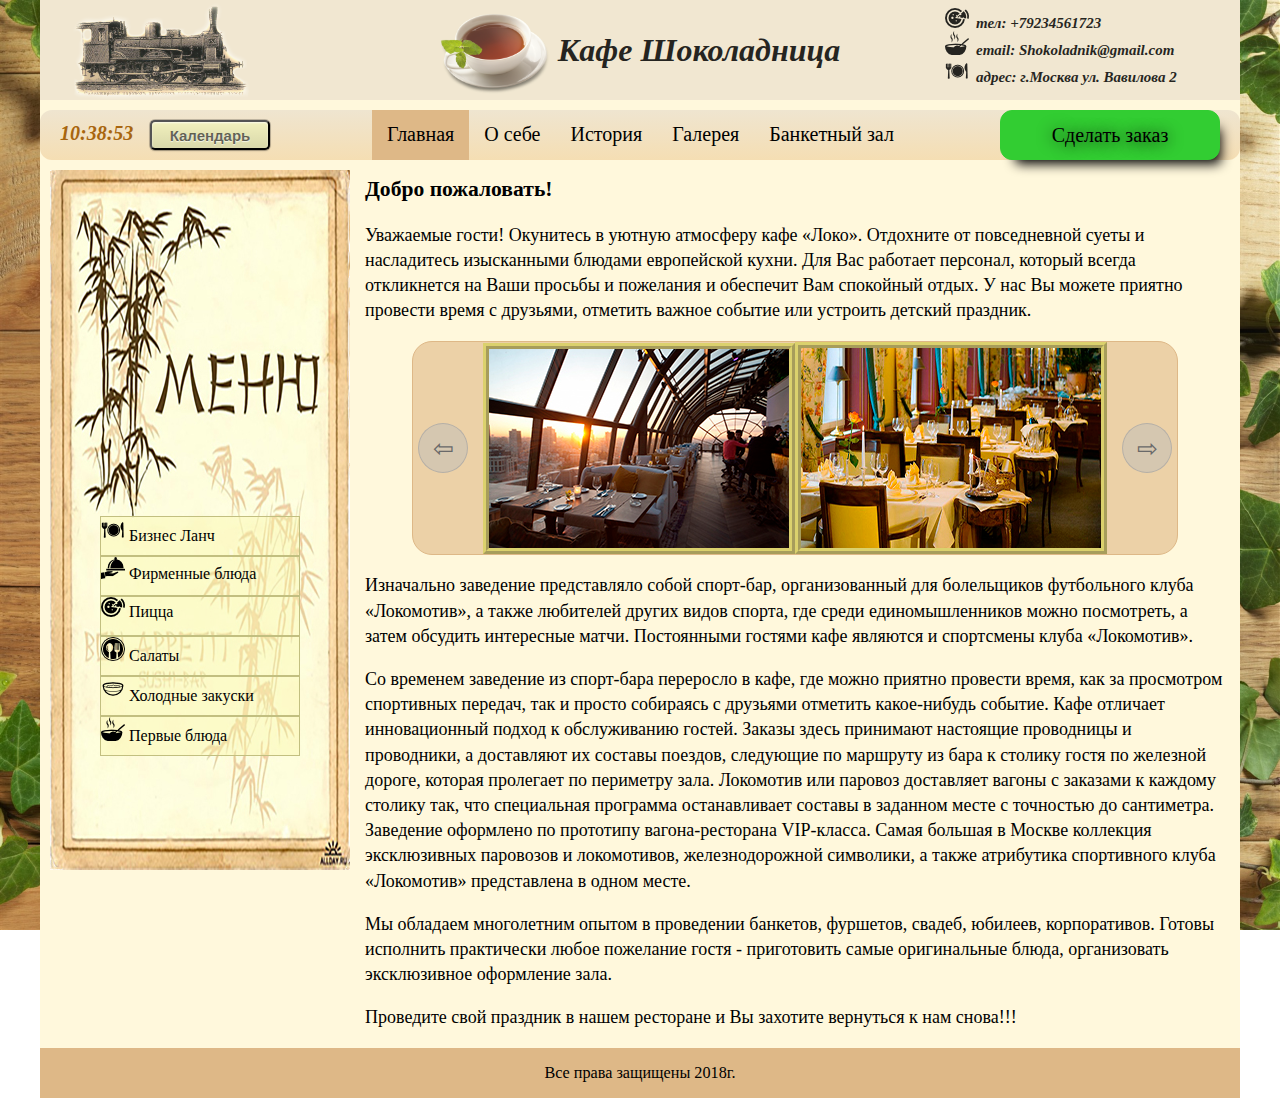
<file: htmlCssJS/Index.html>
﻿<!DOCTYPE html>
<html>
<head >
    <meta charset="UTF-8">
    <title>Шоколадница</title>
    <link rel="stylesheet" type="text/css" href="Css.css">
</head>
<body>

<div id="container">
<header>
<img src="../Images/train.png" >

    <div>
 <img src="../Images/cup_PNG1974.png" id="logo" > Кафе Шоколадница
    </div>

<ul>
    <li>тел: +79234561723</li>
    <li>email: Shokoladnik@gmail.com</li>
    <li>адрес: г.Москва ул. Вавилова 2</li>
</ul>

</header>


<ul class="NavigationMenu">
    <li class="NavigationMenu__selected">Главная</li>
    <li><a href="AboutMe.html">О себе</a></li>
    <li><a href="History.html">История</a></li>
    <li><a href="Media.html">Галерея</a></li>
    <li><a href="Hall.html">Банкетный зал</a></li>
    <li id="order">Сделать заказ</li>
    <input type="button" class="butt" value="Календарь">
</ul>

    <div id="main">
        <h1>Добро пожаловать!</h1>
        <p>
            Уважаемые гости! Окунитесь в уютную атмосферу кафе «Локо». Отдохните от повседневной суеты и насладитесь изысканными блюдами европейской кухни.
            Для Вас работает персонал, который всегда откликнется на Ваши просьбы и пожелания и обеспечит
            Вам спокойный отдых. У нас Вы можете приятно провести время с друзьями, отметить важное событие или устроить детский праздник.
        </p>
        <div class="block">
            <button class="buttons buttonLeft">⇦</button>
            <button class="buttons buttonRight">⇨</button>
        <div class="cover">
        <ul class="gallery">
            <li class="gallery__item"><img src="../Images/cafe/1.jpg"></li>
            <li class="gallery__item"><img src="../Images/cafe/2.jpg"></li>
            <li class="gallery__item"><img src="../Images/cafe/3.jpg"></li>
            <li class="gallery__item"><img src="../Images/cafe/4.jpg"></li>
            <li class="gallery__item"><img src="../Images/cafe/5.Jpg"></li>
            <li class="gallery__item"><img src="../Images/cafe/6.jpg"></li>
            <li class="gallery__item"><img src="../Images/cafe/7.jpg"></li>
        </ul>
        </div>
        </div>
        <p>  Изначально заведение представляло собой спорт-бар, организованный для болельщиков футбольного клуба «Локомотив»,
            а также любителей других видов спорта, где среди единомышленников можно посмотреть,
            а затем обсудить интересные матчи. Постоянными гостями кафе являются и спортсмены клуба «Локомотив».</p>
       <p>
          Со временем заведение из спорт-бара переросло в кафе, где можно приятно провести время, как за просмотром спортивных передач, так и просто собираясь с друзьями
           отметить какое-нибудь событие. Кафе отличает инновационный подход к обслуживанию гостей. Заказы здесь принимают настоящие проводницы и проводники, а доставляют их составы поездов,
           следующие по маршруту из бара к столику гостя по железной дороге, которая пролегает по периметру зала. Локомотив или паровоз доставляет вагоны с заказами к каждому столику так,
           что специальная программа останавливает составы в заданном месте с точностью до сантиметра. Заведение оформлено по прототипу вагона-ресторана VIP-класса. Самая большая в Москве
           коллекция эксклюзивных паровозов и локомотивов, железнодорожной символики, а также атрибутика спортивного клуба «Локомотив» представлена в одном месте.
       </p>
       <p> Мы обладаем многолетним опытом в проведении банкетов, фуршетов, свадеб, юбилеев, корпоративов.
        Готовы исполнить практически любое пожелание гостя - приготовить самые оригинальные блюда, организовать эксклюзивное оформление зала.</p>

        <p>Проведите свой праздник в нашем ресторане и Вы захотите вернуться к нам снова!!!</p>

    </div>

    <div id="menu">

        <img src="../Images/menu.jpg">
        <ul>
            <li><a href="">Бизнес Ланч</a>
                <ul>
                    <li><a href="https://www.youtube.com/">Диетический вариант</a></li>
                    <li><a>По-королевски</a></li>
                </ul>
            </li>
            <li><a href="">Фирменные блюда</a>
                <ul>
                    <li><a href="https://www.youtube.com/">Свинина от шефа</a></li>
                    <li><a>Плов от шефа</a></li>
                </ul></li>
            <li><a href="">Пицца</a>
                <ul>
                    <li><a href="https://www.youtube.com/">Моцарелла</a></li>
                    <li><a>Мексикана</a></li>
                </ul></li>
            <li><a href="">Салаты</a>
                <ul>
                    <li><a href="https://www.youtube.com/">Салат Цезарь</a></li>
                    <li><a>Свекла с чесноком</a></li>
                </ul></li>
            <li><a href="">Холодные закуски</a>
                <ul>
                    <li><a href="https://www.youtube.com/">Икра черная</a></li>
                    <li><a>Икра красная</a></li>
                </ul></li>
            <li><a href="">Первые блюда</a>
                <ul>
                    <li><a href="https://www.youtube.com/">Борщ</a></li>
                    <li><a>Суп гороховый</a></li>
                </ul></li>
        </ul>
    </div>


<footer>
Все права защищены 2018г.
</footer>

</div>
<script  src="menuWindow.js">
</script>

<script src="Clock.js"></script>
<script src="calendar.js"></script>
<script src="buttonsForGallery.js"></script>

</body>
</html>
</file>
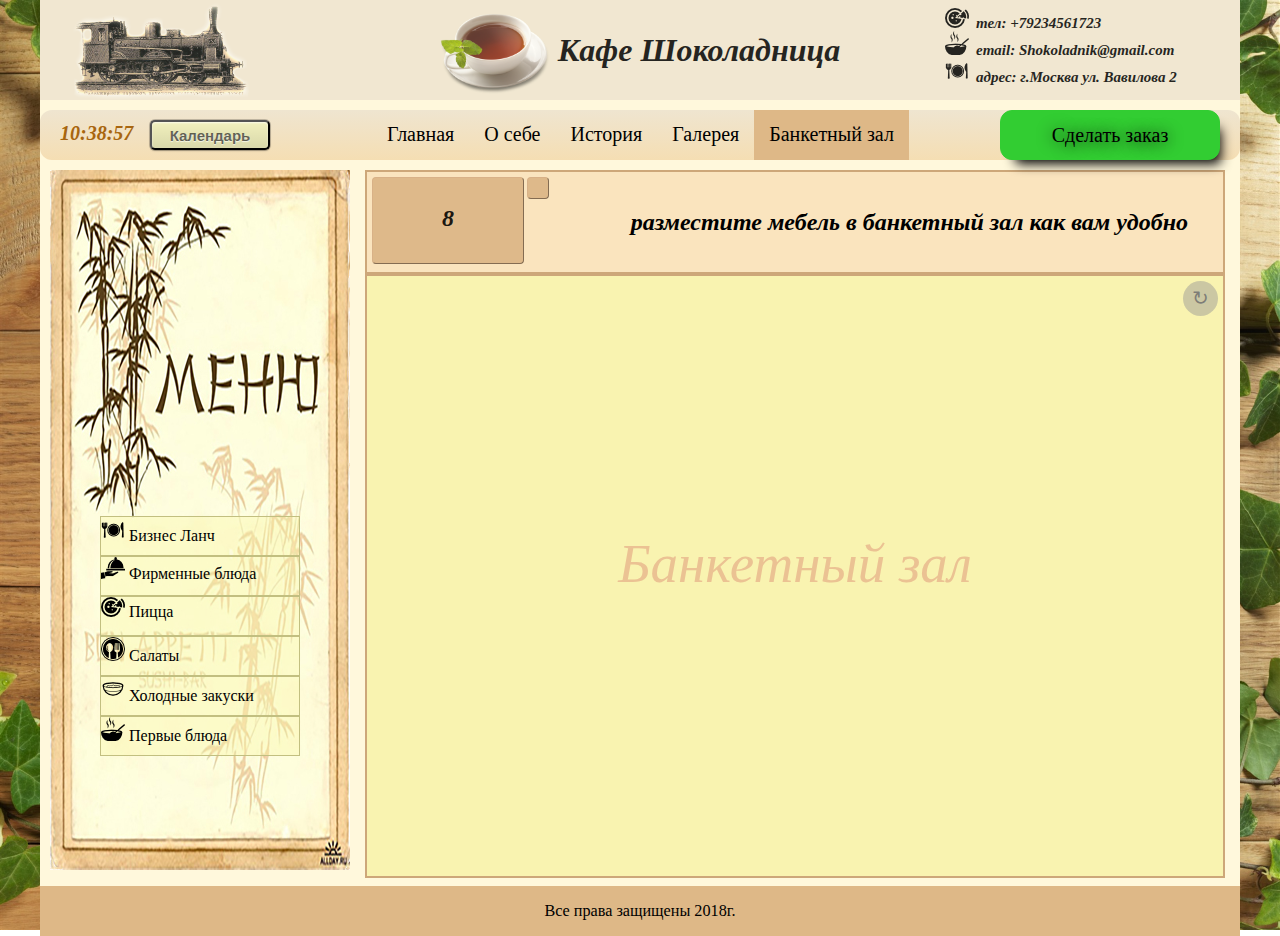
<file: htmlCssJS/Hall.html>
<!DOCTYPE html>
<html>
<head >
    <meta charset="UTF-8">
    <title>Шоколадница</title>
    <link rel="stylesheet" type="text/css" href="Css.css">
    <link rel="stylesheet" type="text/css" href="Hall.css">
    <script src="https://cdn.polyfill.io/v2/polyfill.js?features=Element.prototype.remove"></script>
</head>
<body>

<div id="container">
    <header>
        <img src="../Images/train.png" >

        <div>
            <img src="../Images/cup_PNG1974.png" id="logo" > Кафе Шоколадница
        </div>

        <ul>
            <li>тел: +79234561723</li>
            <li>email: Shokoladnik@gmail.com</li>
            <li>адрес: г.Москва ул. Вавилова 2</li>
        </ul>

    </header>


    <ul class="NavigationMenu">
        <li> <a href="Index.html">Главная</a></li>
        <li><a href="AboutMe.html">О себе</a></li>
        <li ><a href="History.html">История</a></li>
        <li><a href="Media.html">Галерея</a></li>
        <li class="NavigationMenu__selected"><a href="Hall.html">Банкетный зал</a></li>
        <li id="order">Сделать заказ</li>
        <input type="button" class="butt" value="Календарь">
    </ul>

    <div class="field">
        <div class="field__furniture furniture" >
            <div class="furniture__draggable table"><span class="table__count">8</span></div>
            <div class="furniture__draggable chair"></div>
            <span class="furniture__header">разместите мебель в банкетный зал как вам удобно</span>
        </div>
        <div class="field__room room">
        <span class="room__title">Банкетный зал</span>
        <div class="room__button">↻</div>
        </div>
    </div>
    <div id="menu">

        <img src="../Images/menu.jpg">
        <ul>
            <li><a href="">Бизнес Ланч</a>
                <ul>
                    <li><a href="https://www.youtube.com/">Диетический вариант</a></li>
                    <li><a>По-королевски</a></li>
                </ul>
            </li>
            <li><a href="">Фирменные блюда</a>
                <ul>
                    <li><a href="https://www.youtube.com/">Свинина от шефа</a></li>
                    <li><a>Плов от шефа</a></li>
                </ul></li>
            <li><a href="">Пицца</a>
                <ul>
                    <li><a href="https://www.youtube.com/">Моцарелла</a></li>
                    <li><a>Мексикана</a></li>
                </ul></li>
            <li><a href="">Салаты</a>
                <ul>
                    <li><a href="https://www.youtube.com/">Салат Цезарь</a></li>
                    <li><a>Свекла с чесноком</a></li>
                </ul></li>
            <li><a href="">Холодные закуски</a>
                <ul>
                    <li><a href="https://www.youtube.com/">Икра черная</a></li>
                    <li><a>Икра красная</a></li>
                </ul></li>
            <li><a href="">Первые блюда</a>
                <ul>
                    <li><a href="https://www.youtube.com/">Борщ</a></li>
                    <li><a>Суп гороховый</a></li>
                </ul></li>
        </ul>
    </div>


    <footer>
        Все права защищены 2018г.
    </footer>

</div>

<script  src="menuWindow.js">
</script>
<script src="Hall__draggable.js"></script>
<script src="Clock.js"></script>
<script src="calendar.js"></script>
</body>
</html>
</file>
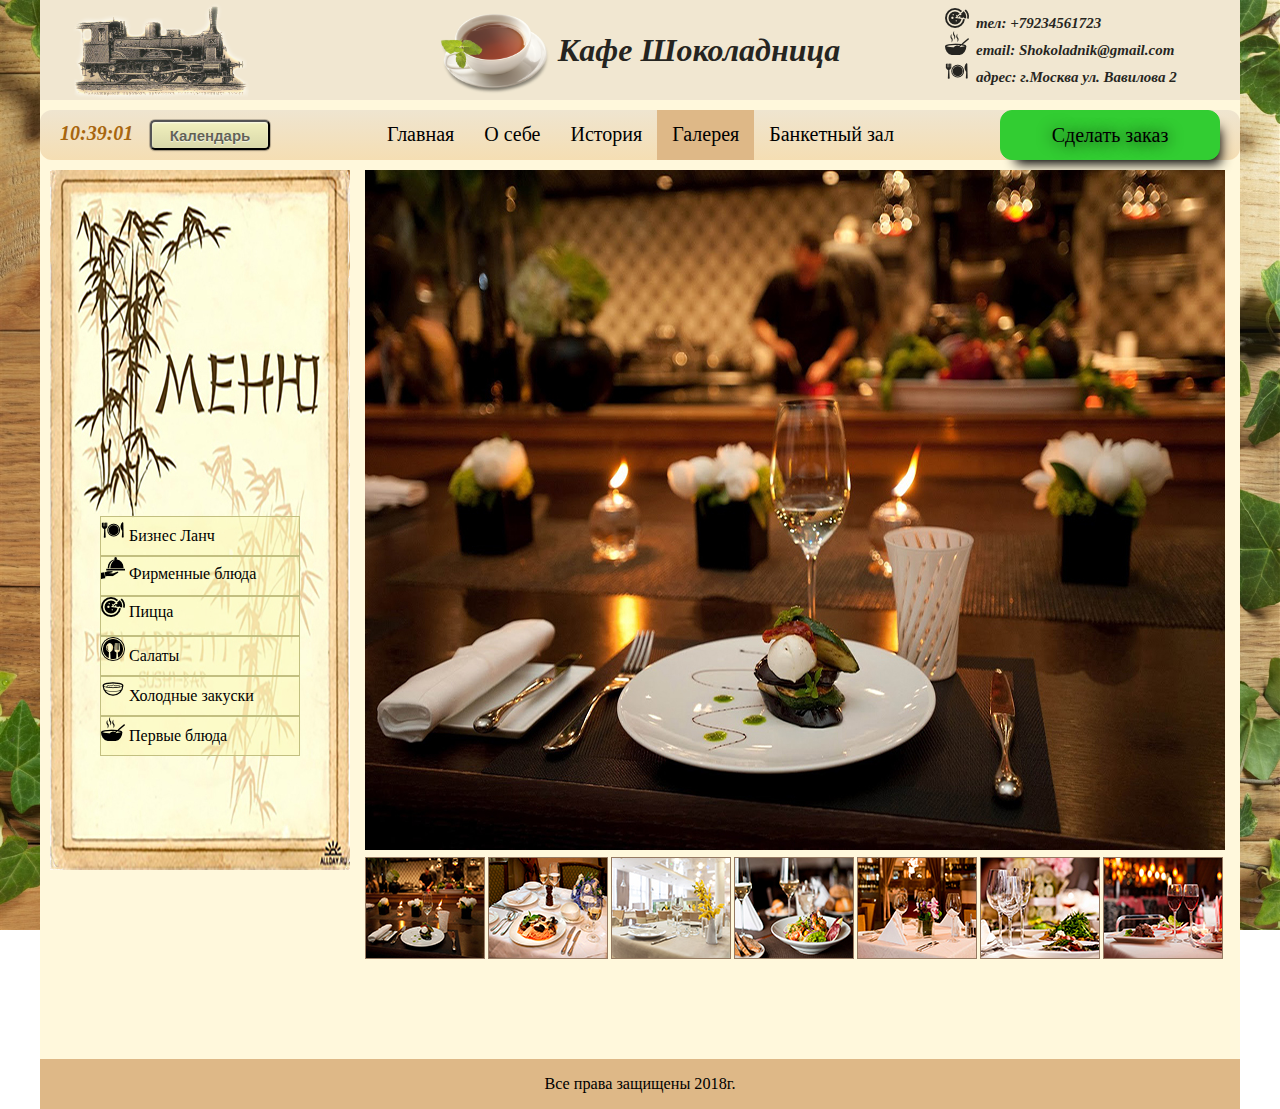
<file: htmlCssJS/Media.html>
﻿<!DOCTYPE html>
<html>
<head >
    <meta charset="UTF-8">
    <title>Шоколадница</title>
    <link rel="stylesheet" type="text/css" href="Css.css">
    <link rel="stylesheet" type="text/css" href="Media.css">
    <script src="https://cdn.polyfill.io/v2/polyfill.js?features=Element.prototype.closest"></script>
</head>
<body>

<div id="container">
    <header>
        <img src="../Images/train.png" >

        <div>
            <img src="../Images/cup_PNG1974.png" id="logo" > Кафе Шоколадница
        </div>

        <ul>
            <li>тел: +79234561723</li>
            <li>email: Shokoladnik@gmail.com</li>
            <li>адрес: г.Москва ул. Вавилова 2</li>
        </ul>

    </header>


    <ul class="NavigationMenu">
        <li> <a href="Index.html">Главная</a></li>
        <li><a href="AboutMe.html">О себе</a></li>
        <li ><a href="History.html">История</a></li>
        <li class="NavigationMenu__selected"><a href="Media.html">Галерея</a></li>
        <li><a href="Hall.html">Банкетный зал</a></li>
        <li id="order">Сделать заказ</li>
        <input type="button" class="butt" value="Календарь">
    </ul>


    <div class="media-content">
        <div class="media-content__bigImg">
            <img src="../Images/Media/1.jpg">
        </div>
        <ul class="galleryImg media-content__gallery">
            <li class="galleryImg__item"><a href="../Images/Media/1.jpg"><img src="../Images/Media/1Small.jpg"></a></li>
            <li class="galleryImg__item"><a href="../Images/Media/2.jpg"><img src="../Images/Media/2Small.jpg"></a></li>
            <li class="galleryImg__item"><a href="../Images/Media/3.jpg"><img src="../Images/Media/3Small.jpg"></a></li>
            <li class="galleryImg__item"><a href="../Images/Media/4.jpg"><img src="../Images/Media/4Small.jpg"></a></li>
            <li class="galleryImg__item"><a href="../Images/Media/5.jpg"><img src="../Images/Media/5Small.jpg"></a></li>
            <li class="galleryImg__item"><a href="../Images/Media/6.jpg"><img src="../Images/Media/6Small.jpg"></a></li>
            <li class="galleryImg__item"><a href="../Images/Media/7.jpg"><img src="../Images/Media/7Small.jpg"></a></li>
        </ul>

    </div>

    <div id="menu">

        <img src="../Images/menu.jpg">
        <ul>
            <li><a href="">Бизнес Ланч</a>
                <ul>
                    <li><a href="https://www.youtube.com/">Диетический вариант</a></li>
                    <li><a>По-королевски</a></li>
                </ul>
            </li>
            <li><a href="">Фирменные блюда</a>
                <ul>
                    <li><a href="https://www.youtube.com/">Свинина от шефа</a></li>
                    <li><a>Плов от шефа</a></li>
                </ul></li>
            <li><a href="">Пицца</a>
                <ul>
                    <li><a href="https://www.youtube.com/">Моцарелла</a></li>
                    <li><a>Мексикана</a></li>
                </ul></li>
            <li><a href="">Салаты</a>
                <ul>
                    <li><a href="https://www.youtube.com/">Салат Цезарь</a></li>
                    <li><a>Свекла с чесноком</a></li>
                </ul></li>
            <li><a href="">Холодные закуски</a>
                <ul>
                    <li><a href="https://www.youtube.com/">Икра черная</a></li>
                    <li><a>Икра красная</a></li>
                </ul></li>
            <li><a href="">Первые блюда</a>
                <ul>
                    <li><a href="https://www.youtube.com/">Борщ</a></li>
                    <li><a>Суп гороховый</a></li>
                </ul></li>
        </ul>
    </div>

    <footer>
        Все права защищены 2018г.
    </footer>

</div>

<script  src="menuWindow.js">
</script>
<script src="Media.js">
</script>
<script src="Clock.js"></script>
<script src="calendar.js"></script>
</body>
</html>
</file>
<file: htmlCssJS/Css.css>
body{
    font:18px/1.4 Arial sans-serif;
    margin: 0;

    background: url('../Images/background.jpg') no-repeat  center center fixed ;
    -webkit-background-size: cover;
    -moz-background-size: cover;
    -o-background-size: cover;
    background-size: cover ;


}
h1{
    font-size:120% ;
}
#container{
    width: 1200px;
    margin:0 auto;
    background-color: #FFF8DC;
    position: relative;

}
header{
    background-color:#efe5d0;
    opacity: 0.85;
    height: 100px;
    font:italic bold 15px/1 Georgia  serif;
    position: relative; /* Чтобы абсолютные размеры детей позиционировались относительно header*/

}

header img{
    padding-left: 30px;
    height: 100px;
    width: 180px;
}


header ul{
    height: 90px;  /* Чуть меньше чем высота родителя*/
    margin: 0;
    margin-top:-100px; /* Сместим блок к верхней границе родителя*/
    margin-left: 78%; /* Сместим блок вправо на 78% от ширины родителя*/
    width: 250px;
    padding:5px 0; /* Зададим вверхние и нижние отступы 5px  в итоге 5+5+90=100 блок ровно вписывается в родителя*/

}  /* ЛУЧШЕ КОНЕЧНО БЫЛО ИСПОЛЬЗОВАТЬ FLOAT right*/


header li:nth-child(1) {
    list-style-image: url('../Images/pizza4.png');
}

header li:nth-child(2) {
    list-style-image: url('../Images/hot56.png');
}
header li:nth-child(3) {
    list-style-image: url('../Images/plate7.png');
}

header div{  /* Селектор для заголовка (картинка чашка кофе + назв: Кафе шоколадница*/
    height: 100%;
    width: 500px;
    position: absolute;
    bottom:0;
    left:50%;
    text-align: center;
    margin: 0;
    margin-left: -250px;  /* Центрируем по горизонтали*/
    padding: 0;

    font:italic 700 32px/100px 'Times New Roman', serif; /* Здесь line-height равна высоте элемента чтобы отцентровать одну строку по вертикали*/

}
#logo{
    width: 110px;
    height: 80px;
    vertical-align: middle; /* центрируем изображение относ. окружающего текста*/
    padding: 0;

}

a:link,a:visited{
    text-decoration: none;
    color:black;
}
.NavigationMenu{
    position: relative;
    margin: 10px 0 0 0;
    padding-left: 1px;
    border-radius: 12px;
    background: linear-gradient(to bottom,#efe5d0,Wheat );
    text-align: center;
    font-size: 0;  /* Чтобы убрать расстояния из за глюка инлайн блок*/
    height: 50px;

}
li:hover{
    cursor: pointer;
}
.NavigationMenu li{
    display: inline-block;
    height: 100%;
    box-sizing: border-box;
    font-size: 20px;
    font-weight: 500;
    list-style: none;
    padding: 10px 15px;
    margin: 0;


}

li#order{
    position: absolute;
    top:0px;
    right: 20px;
    z-index: 9999;
    width: 220px;
    border: 1px solid LimeGreen;
    background: LimeGreen;

    border-radius: 12px;
    box-shadow: 8px 11px 12px -7px #000000;
    text-shadow: 0 1px 15px black;
    cursor:pointer;
    transition: height 400ms;
}
li#order ul{
    margin: 0;
    padding: 0;
}
li#order li{
    border-bottom: 1px solid black;
    box-sizing: border-box;
    height: 50px;
}
li#order li a:hover{
    color:#DEB887;
}
.NavigationMenu__selected {
    background-color: #DEB887;
}

#menu{
    font-family: 'Times New Roman', serif;
    font-size: 16px;
    margin:10px 0 0 10px ;
    position: relative;
    width: 300px;
}
ul{
    padding: 0;
    margin: 0;
}
#menu>ul{
    position: absolute;
    top:49%;
    left:50px;
    list-style: none;
}
#menu ul li{
    display:block;
    border: 1px solid #c2bf80;
    background: rgba(249, 246, 168, 0.38);
    width: 200px;
    height:40px;
    transition: height .3s ease-in-out;
    box-sizing: border-box;
    overflow: hidden;
    padding: 0;


}
#menu>ul>li:nth-child(1)>a::before{
    content: url("../Images/plate7.png") ' ';
}
#menu>ul>li:nth-child(2)>a::before{
    content: url("../Images/covered16.png") ' ';
}
#menu>ul>li:nth-child(3)>a::before{
    content: url("../Images/pizza4.png") ' ';
}
#menu>ul>li:nth-child(4)>a::before{
    content: url("../Images/default.png") ' ';
}
#menu>ul>li:nth-child(5)>a::before{
    content: url("../Images/porridge.png") ' ';
}
#menu>ul>li:nth-child(6)>a::before{
    content: url("../Images/hot56.png") ' ';
}

#menu a{
    display: block;
    height: 40px;
    box-sizing: border-box;
    margin: 0;
}
#menu a:hover{
    text-shadow: 1px -1px 1px rgba(115, 115, 115, 0.73);
}
#menu>ul>li:hover{
    height: 120px;
}
#menu  li ul {
    background: rgba(218, 215, 137, 0.44);
}
#menu li ul a{
    text-align: center;
    font: italic bold 16px/40px Arial sans-serif;
}
#main{
    margin:0 15px 0 0;
    padding: 0;
    float: right;
    width: 860px;

}
.block{
    position: relative;
    margin: 0 auto;
    width: 764px;
    border: 1px solid #DEB887;
    border-radius: 20px;
    background: rgba(226, 188, 139, 0.66);
}
.cover{
    padding: 0;
    width: 624px;
    overflow: hidden;
    margin: 0 auto;
}
.gallery{
    transition: margin-left 0.35s ease-in-out ;
    width: 3000px;
    height: 212px;
    font-size: 0;
    padding: 0;
}
.gallery__item{

    border: 6px ridge rgba(209, 209, 74, 0.61);
    display: inline-block;
}

.buttons{
    position: absolute;
    top:50%;
    margin-top: -25px;
    width: 50px;
    height: 50px;
    background: rgba(188, 188, 188, 0.47);
    font-size: 25px;
    color: #696969;
    border: 1px solid rgba(160, 160, 160, 0.61);
    border-radius:50%;
    cursor: pointer;
}
.buttons:hover{
    background: rgba(151, 151, 151, 0.66);
    border: 1px solid rgba(116, 116, 116, 0.61);
    color: #383838;
}
.buttons:focus{
    outline: none;
}
.buttonLeft{
    left: 5px;
}
.buttonRight{
    right: 5px;
}

.container_clock{
    font:italic 700  20px 'Times New Roman', serif;
    position: absolute;
    padding: 0;
    top:50%;
    margin-top: -0.65em;
    left:20px;

}
.clock{
  color: #a8660f;
}


#cal{
    position: absolute;

    left:110px;
    top:100%;
    z-index: 9999;
}
table{
    background: #eef1d8;
    border-collapse: collapse;
    text-align: center;
    font: 17px Arial sans-serif;

}


td,th{

    padding: 2px;
}
td{
    border: 1px solid black;
}
th{
    border: 3px solid black;
    background: #f1f0bd;
}


.butt {
    text-align:center;
    font-size:15px;
    font-weight: 700;
    padding: 3px 6px;
    background: #f1f0bd;
    width:120px;
    height: 30px;
    position: absolute;
    left: 110px;
    top:50%;
    margin-top: -15px;
    cursor: pointer;
    background-image: linear-gradient(rgba(0,0,0,0), rgba(0,0,0,.1));
    border-radius: 5px;
    color: rgba(0,0,0,.6);
    text-shadow: 0 1px 1px rgba(255,255,255,.7);
    box-shadow: 0 0 0 1px rgba(0,0,0,.2), 0 1px 2px rgba(0,0,0,.2), inset 0 1px 2px rgba(255,255,255,.7);
}

.butt:hover {
    background: #fff;
}
.butt:active {
    background: #f1e4a3;
    background-image: linear-gradient(rgba(0,0,0,.1), rgba(0,0,0,0));
    box-shadow: inset 0 0 2px rgba(0,0,0,.2), inset 0 2px 5px rgba(0,0,0,.2), 0 1px rgba(255,255,255,.2);
}
.butt:focus{
    outline: none;
}


footer{
    clear: both;
    height: 50px;
    margin-top:10px;
    background-color: #DEB887;

    line-height: 50px;
    text-align: center;
    font-size: 90%;
}



/* https://toster.ru/q/53608*/
</file>
<file: htmlCssJS/Hall.css>
.field{
    float: right;
    width: 860px;
    margin: 10px 15px 0 0;
    padding: 0;
}
.field__furniture{
    position: relative;
    height: 100px;
    background: rgba(244, 203, 154, 0.45);
    border: 2px solid #cda779;
}
.field__room{
    position: relative;
    background: rgba(244, 240, 144, 0.58);
    height: 600px;
    line-height: 600px;
    text-align: center;
    border: 2px solid #cda779;
}
.room__title{
    font:italic 500 55px 'Times New Roman', serif ;
    color: rgb(235, 194, 147);
}

.furniture__draggable{
    position: absolute;
    top:5px;
}

.table{
    cursor: pointer;
    left: 5px;
    width: 150px;
    height: 85px;
    line-height: 85px;
    text-align: center;
    border: 1px outset #d8b187;
    border-radius: 4px;
    background: rgba(218, 180, 132, 0.9);
    transition: width 0.4s,height 0.4s;
}
.table__count{
    font: italic 600 24px 'Times New Roman', serif;
    color: rgba(0, 0, 0, 0.89);
}
.table__turn{
    display: none;
    position: absolute;
    right: 3px;
    top:3px;
    width: 20px;
    height: 20px;
    font-size: 15px;
    color: rgba(79, 79, 79, 0.88);
    border-radius: 50%;
    background: rgba(148, 148, 148, 0.73);
    line-height: 20px;
    text-align: center;
    cursor: pointer;
}
.table:hover .table__turn{
    display: block;
}
.table__turn:hover{
    color: rgb(0, 0, 0);
    background: rgba(115, 115, 115, 0.71);
}
.chair{

    cursor: pointer;
    left: 160px;
    width: 20px;
    height: 20px;
    border: 1px outset #d8b187;
    border-radius: 4px;
    background: rgba(218, 180, 132, 0.9);
}
.table:hover,.chair:hover{
    background: rgb(209, 173, 129);
}
.furniture__header{
    float: right;
    margin-right:35px;
    font: italic 600 24px/100px 'Times New Roman', serif;
}
.room__button{
    position: absolute;
    right: 5px;
    top:5px;
    width: 35px;
    height: 35px;
    font-size: 20px;
    color: rgba(109, 109, 109, 0.83);
    border-radius: 50%;
    background: rgba(148, 148, 148, 0.46);
    line-height: 35px;
    text-align: center;
    cursor: pointer;
}

.room__button:hover{
    background: rgba(116, 116, 116, 0.66);
    color: rgb(94, 94, 94);
}
</file>
<file: htmlCssJS/Media.css>
.media-content{
    float: right;
    width: 860px;
    margin: 10px 15px 0 0;
    padding: 0;
}

.media-content__gallery{
    margin-bottom: 100px;
}
.galleryImg{
    list-style: none;
    font-size: 0;
}
.galleryImg__item{
    display:inline-block ;
    margin-left: 3px;
}

.galleryImg__item:first-child{
    margin-left: 0;
}

.galleryImg__item a{
    display: block;
    width: 120px;
    box-sizing: border-box;
    border:1px solid rgba(115, 80, 57, 0.75);
}
.galleryImg__item a:hover{
    border:1px solid rgb(0, 0, 0);
    box-shadow: 0px -3px black;
}
</file>
